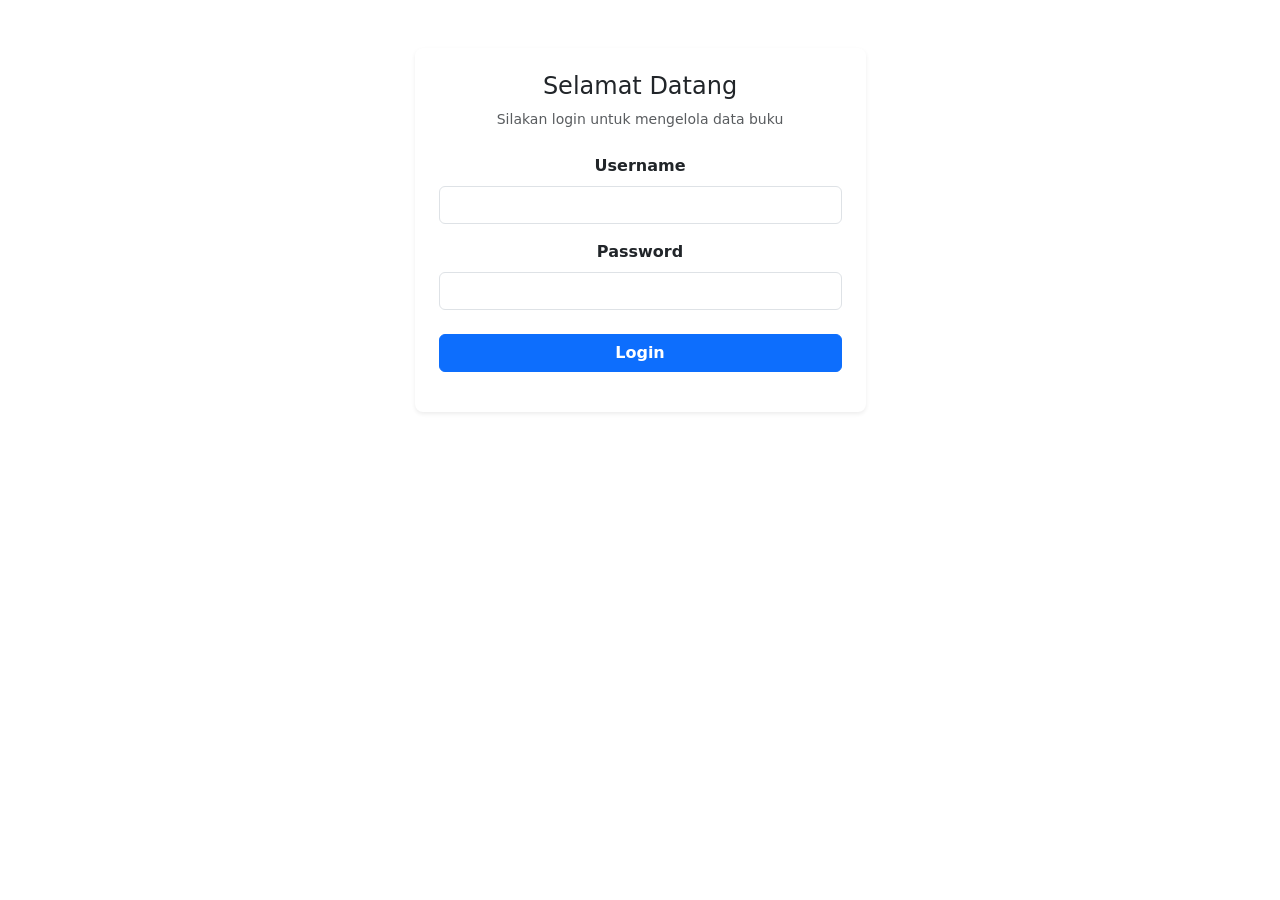
<file: admin/login.html>
<!DOCTYPE html>
<html lang="en">
<head>
    <meta charset="UTF-8">
    <meta name="viewport" content="width=device-width, initial-scale=1.0">
    <title>Document</title>
    <link href="https://cdn.jsdelivr.net/npm/bootstrap@5.3.2/dist/css/bootstrap.min.css" rel="stylesheet">
</head>
<body>
    <div class="container my-5">
        <div class="row justify-content-center">
            <div class="col-md-5">
                <div class="card shadow-sm border-0 rounded-3">
                    <div class="card-body p-4 text-center">
                        <h4>Selamat Datang</h4>
                        <p class="text-muted small mb-4">Silakan login untuk mengelola data buku</p>
                        <form action="">
                            <div class="mb-3">
                                <label class="form-label fw-semibold">Username</label>
                                <input type="text" name="username" class="form-control" required>
                            </div>
                            <div class="mb-4">
                                <label class="form-label fw-semibold">Password</label>
                                <input type="password" name="password" class="form-control" required>
                            </div>
                            <button type="submit" name="login" class="btn btn-primary w-100 fw-semibold mb-3">Login</button>
                        </form>
                    </div>
                </div>
            </div>
        </div>
    </div>
</body>
</html>
</file>
